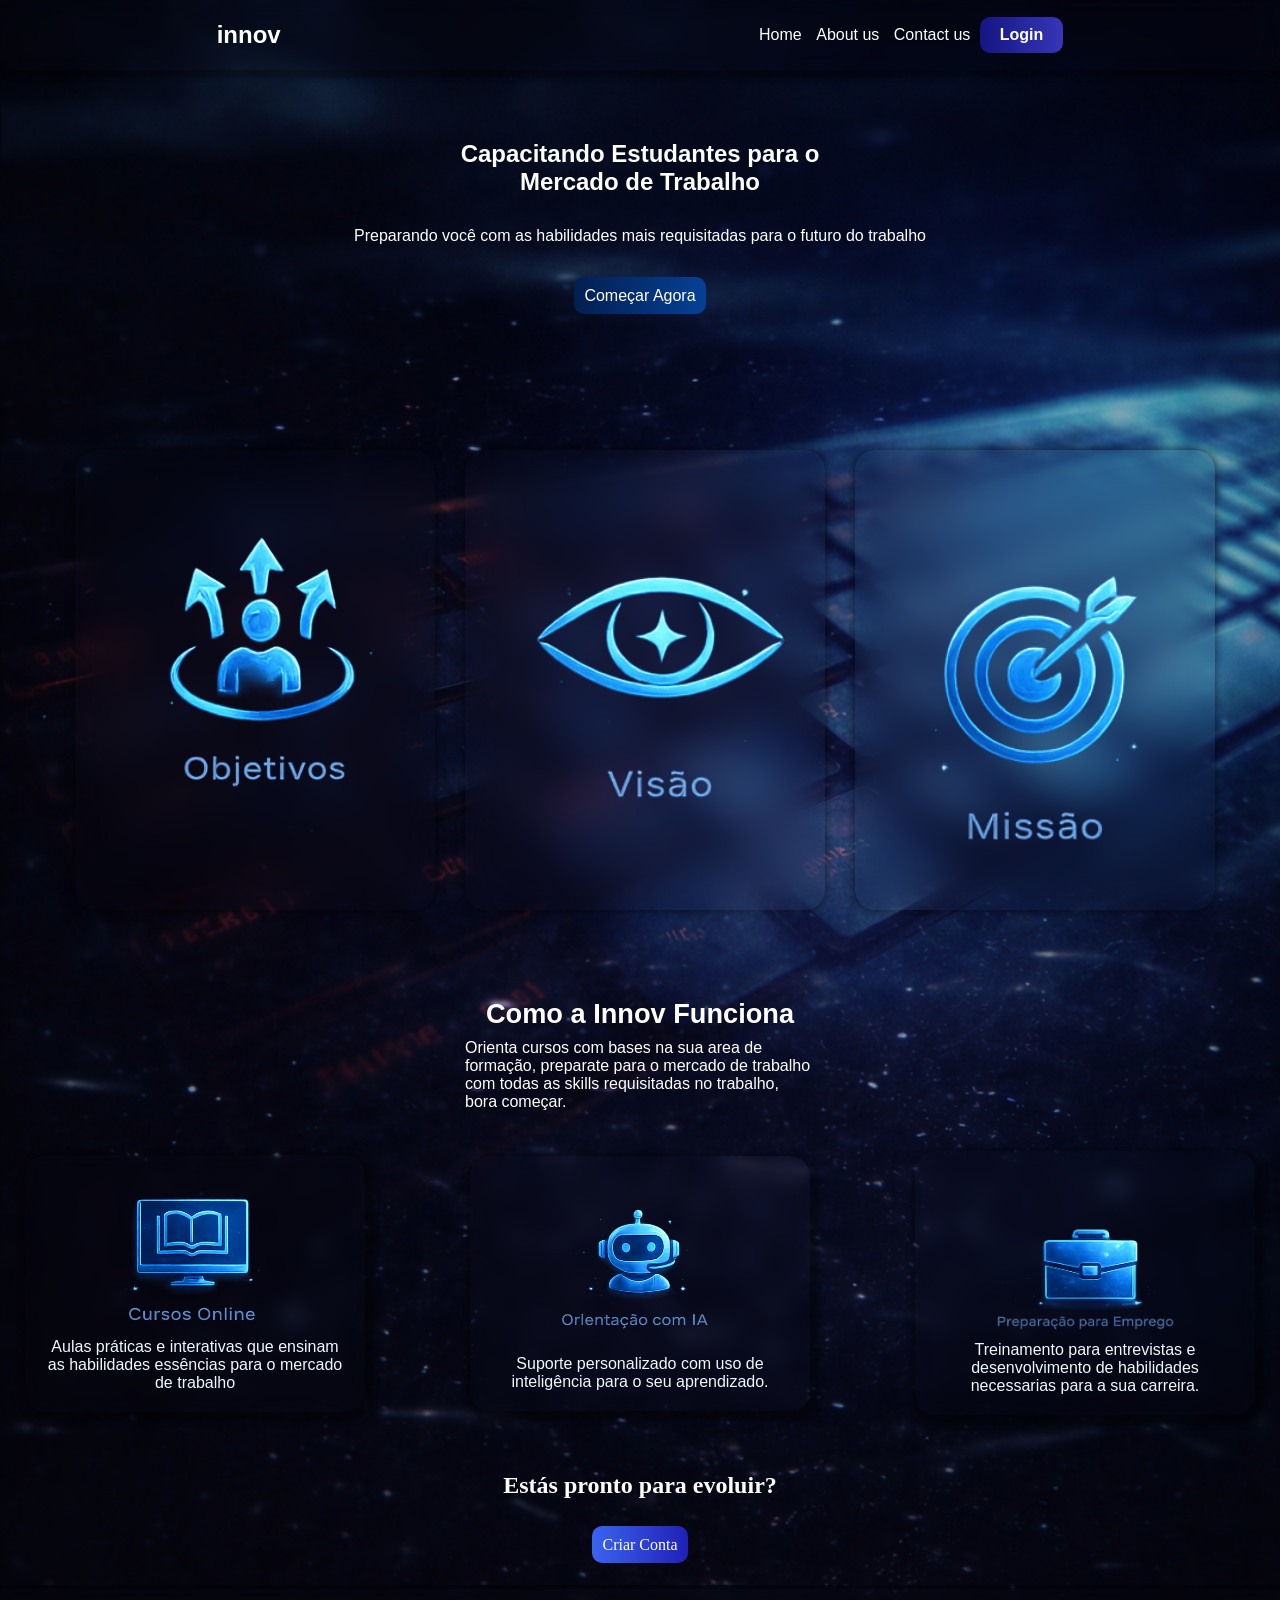
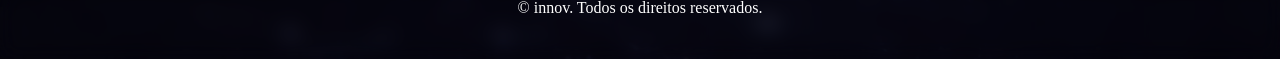
<file: index.html>
<!DOCTYPE html>
<html lang="pt">

<head>
    <meta charset="UTF-8">
    <meta name="viewport" content="width=device-width, initial-scale=1.0">
    <title>Innov</title>
    <link rel="stylesheet" href="estilo/style.css">
</head>
<body>
    <div class="interface">
        <header>
            <h2>innov</h2>
            <nav>
                <ul>
                    <li><a href="#incio" class="menu">Home</a></li>
                    <li><a href="" class="menu">About us</a></li>
                    <li><a href="" class="menu">Contact us</a></li>
                    <li><a href="login.html" id="log">Login</a></li>
                </ul>
            </nav>
        </header>
        <div class="container">
            <section class="wel " id="inicio">
                <h1>Capacitando Estudantes para o <br>Mercado de Trabalho</h1>
                <p>Preparando você com as habilidades mais requisitadas para o futuro do trabalho</p>
                <p><a href="sign_in.html" class="start">Começar Agora</a></p>
            </section>
        </div>
        <section class="secondsesseon">
            <div class="banner">
                <section class="flip-card">
                    <article class="frente">

                    </article>
                    <article class="tras">
                        <h2>Missão</h2>
                        <p>
                            Capacitar estudantes com cursos práticos e tecnologia avançada para garantir que estejam
                            preparadas para o mercado de ttrabalho.
                        </p>
                    </article>
                </section>
            </div>
            <div class="banner">
                <article class="flip-card">
                    <section class="frente" id="visao">

                    </section>
                    <section class="tras">
                        <h2>Visao</h2>
                        <p>Ser referencia em formação de estudantes para carreiras de tecnologias e inovação, conectando
                            talentos a mercados de trablho.</p>
                    </section>
                    </article>
            </div>
                     <div class="banner">
                <article class="flip-card">
                    <section class="frente" id="objectivo">

                    </section>
                    <section class="tras" >
                        <h2>Objetivos</h2>
                        <p>Desemvolver habilidades praticas, promore orientação personlaizada e facilitar inserção dos alunos no mercado de trabalho.</p>
                    </section>
              
                </article>
                     </div>
        </section>
        <aside  id="sectwo">
            <section class="third">
            <h2>Como a Innov Funciona</h2>
            <p>Orienta cursos com bases na sua area de formação, preparate para o mercado de trabalho com todas as skills requisitadas no trabalho, bora começar.</p>
            </section>


            <section class="card">
                <article class="course">
                    <img src="img/curso-online.png" alt="curso icon">
                    <p>Aulas práticas e interativas que ensinam as habilidades essências para o mercado de trabalho</p>
                </article>
                <article class="course">
                    <img src="img/orientacao.png" alt="orientacao icon" id="orien">
                    <p>
                        Suporte personalizado com uso de inteligência para o seu aprendizado.
                    </p>
                </article>
                <article class="course">
                    <img src="img/preparaemprego.png" alt="preparaemprego icon" id="empre">
                    <p>
                        Treinamento para entrevistas e desenvolvimento de habilidades necessarias para a sua carreira.
                    </p>

                </article>

            </section>
           
        </aside>
         <article class="end">
                <h2>Estás pronto para evoluir?</h2>
                <a href="sign_in.html" class="end2">Criar Conta</a>
            </article>
       <footer>
                <p>&copy; innov. Todos os direitos reservados.</p>
            </footer>
    </div>
    
</body>

</html>
</file>
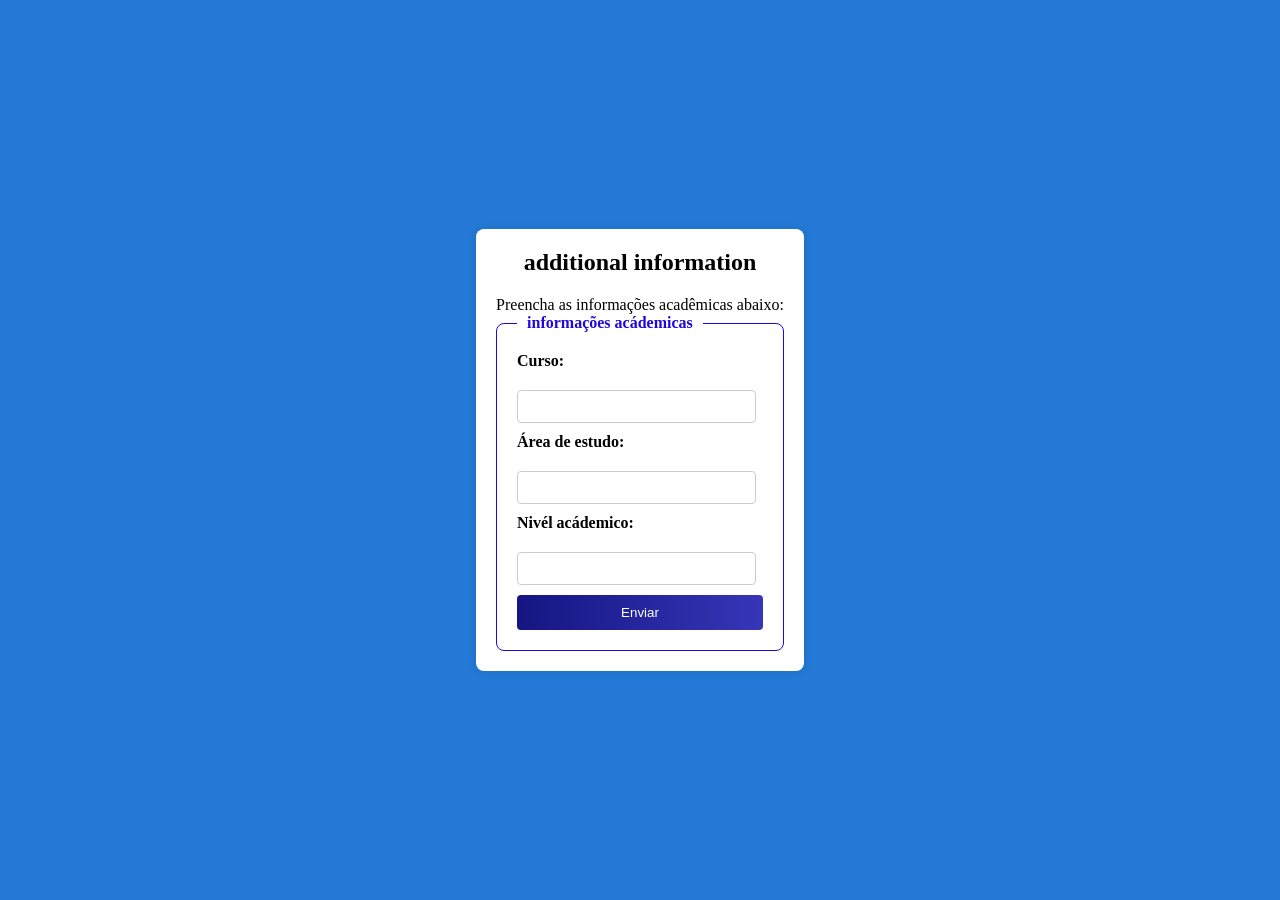
<file: addinfo.html>
<!DOCTYPE html>
<html lang="pt-br">
<head>
    <meta charset="UTF-8">
    <meta name="viewport" content="width=device-width, initial-scale=1.0">
    <title>informações adicionais</title>
    <link rel="stylesheet" href="estilo/addifo.css">
</head>
<body>
    <div class="layout">
        <div class="inform">
            <h2>additional information</h2>
            <p>Preencha as informações acadêmicas abaixo:</p>
            <form action="cadastra.php" method="post">
                <fieldset>
                    <legend>informações acádemicas</legend>

                    <label for="curso">Curso:</label><br>
                    <input type="text" id="curso" name="curso" required> <br>   
                    <label for="camp">Área de estudo:</label><br>
                    <input type="text" id="camp" name="camp" required><br>
                    <label for="level">Nivél acádemico:</label><br>
                    <input type="text" name="level" id="level" required><br>
                   <button type="submit">Enviar</button>
                </fieldset>
            </form>
        </div>
    </div>
</body>
</html>
</file>
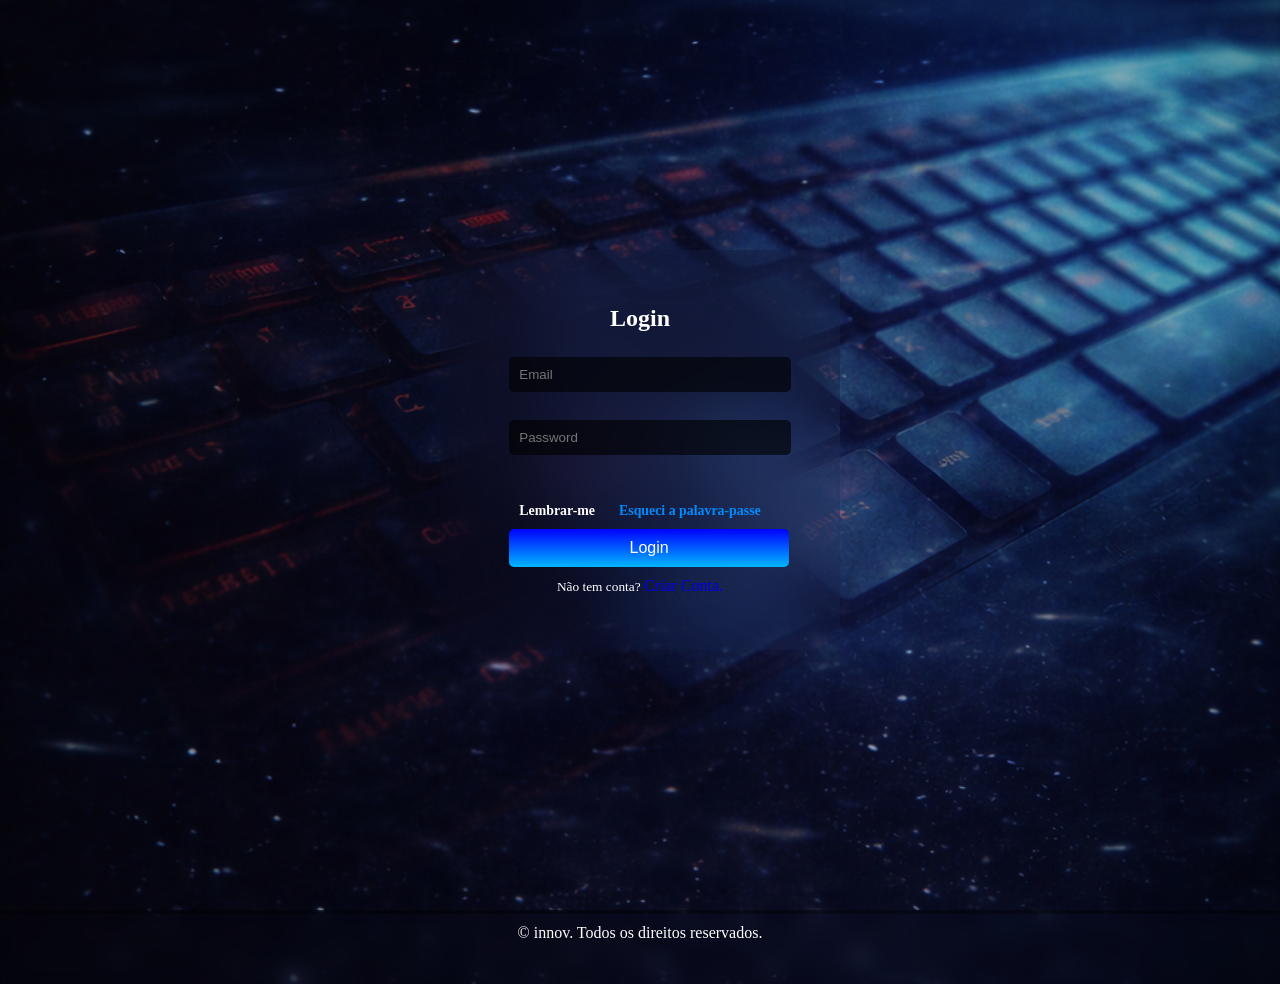
<file: login.html>
<!DOCTYPE html>
<html lang="pt-br">
<head>
    <meta charset="UTF-8">
    <meta name="viewport" content="width=device-width, initial-scale=1.0">
    <link rel="stylesheet" href="estilo/style.css">
    <link rel="stylesheet" href="estilo/login.css">
    <title>login</title>
</head>
<body >
    <div class="bg">
        <div class="drop">
            <section>
                <form  id="loginForm" method="post">
                    <h1>Login</h1>
        
                    <input type="email" id="username" name="email" required placeholder="Email"><br><br>
        
                    <input type="password" id="password" name="pass" required placeholder="Password"><br><br>
                     <div id="mensagem"></div><br>
                    <p class="line"><a href="###">Lembrar-me</a></p> <p class="line"><a href="###" id="forget">Esqueci a palavra-passe</a></p> <br>
                    <button type="submit" value="Login">Login</button>
                    <p class="acount">Não tem conta? <a href="sign_in.html">Criar Conta.</a></p>
                </form>
               

             </section>
              <div id="mensagem"></div>
            <script>
        const form = document.getElementById("loginForm");
        const mensagemDiv = document.getElementById("mensagem");

        form.addEventListener("submit", function(e) {
            e.preventDefault();
            const formData = new FormData(form);

            fetch("php/login.php", {
                method: "POST",
                body: formData
            })
            .then(response => response.json())
            .then(data => {
                if(data.sucesso){
                    mensagemDiv.innerHTML = "<p style='color:green;'>"+data.mensagem+"</p>";
                    // Redireciona para a página protegida
                    setTimeout(() => {
                        window.location.href = "php/addinfo.php?id=" + data.id_usuario;
                    }, 1000);
                } else {
                    mensagemDiv.innerHTML = "<p style='color:red;'>"+data.mensagem+"</p>";
                }
            })
            .catch(err => {
                mensagemDiv.innerHTML = "<p style='color:red;'>Erro no servidor.</p>";
                console.log(err);
            });
        });
    </script>
          
        </div>
         <footer>
                <p>&copy; innov. Todos os direitos reservados.</p>
            </footer>
    </div>
</body>
</html>
</file>
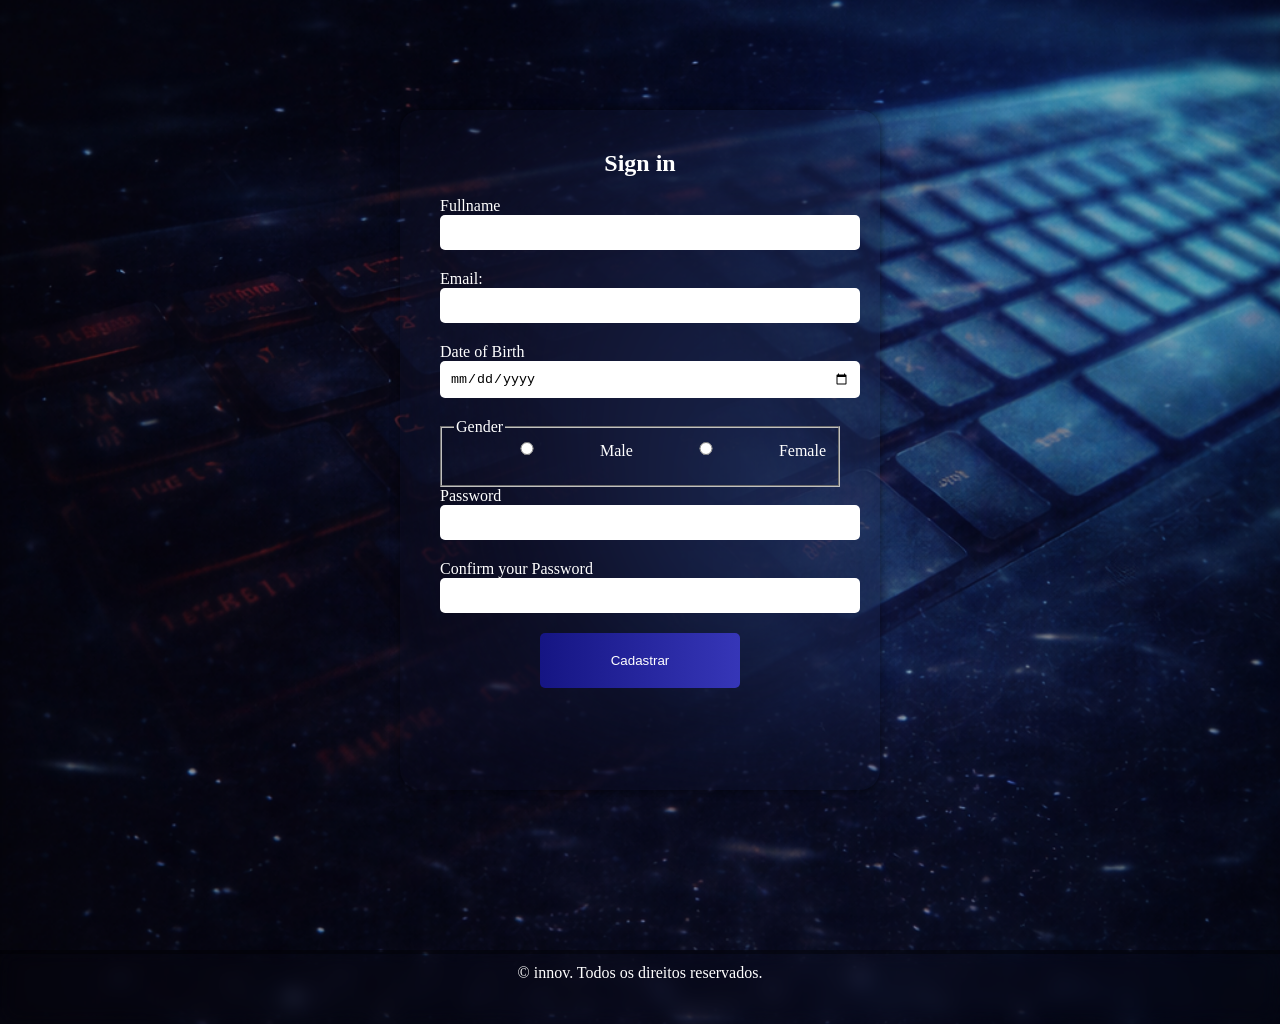
<file: sign_in.html>
<!DOCTYPE html>
<html lang="pt-br">
<head>
    <meta charset="UTF-8">
    <meta name="viewport" content="width=device-width, initial-scale=1.0">
    <link rel="stylesheet" href="estilo/style.css">
    <link rel="stylesheet" href="estilo/signin.css">
    <title>Sign in</title>
</head>

<body>
<div class="interface">

    <div class="sign">
        <section class="fm">
            <h2>Sign in</h2>

        
            <form id="formCadastro">

                <label>Fullname</label><br>
                <input type="text" name="fullname" required><br>

                <label>Email:</label><br>
                <input type="email" name="email" required><br>

                <label>Date of Birth</label><br>
                <input type="date" name="birthday"><br>

                <fieldset>
                    <legend>Gender</legend>
                    <input type="radio" name="gender" value="male" required> Male
                    <input type="radio" name="gender" value="female" required> Female
                </fieldset>

                <label>Password</label><br>
                <input type="password" name="pass" required><br>

                <label>Confirm your Password</label><br>
                <input type="password" name="confirm_password" required><br>
                 <div id="mensagem"></div>
                <button type="submit" class="btn">Cadastrar</button>
            </form>

           

        </section>
    </div>

    <footer>
        <p>&copy; innov. Todos os direitos reservados.</p>
    </footer>

</div>

<script>
const form = document.getElementById("formCadastro");
const mensagemDiv = document.getElementById("mensagem");

form.addEventListener("submit", function (e) {
    e.preventDefault();

    const formData = new FormData(form);

    const pass = formData.get("pass");
    const confirm = formData.get("confirm_password");

    if (pass !== confirm) {
        mensagemDiv.innerHTML = "<p style='color:red;'>As senhas não coincidem!</p>";
        return;
    }

    fetch("php/saved.php", {
        method: "POST",
        body: formData
    })
    .then(response => {
        return response.json();   
    })
    .then(data => {

        if (data.sucesso) {
            mensagemDiv.innerHTML = "<p style='color:green;'>" + data.mensagem + "</p>";

            setTimeout(() => {
                window.location.href = "php/addinfo.php?id=" + data.id_usuario;
            }, 1000);

        } else {
            mensagemDiv.innerHTML = "<p style='color:red;'>" + data.mensagem + "</p>";
        }

    })
    .catch(error => {
        console.log("Erro real:", error);
        mensagemDiv.innerHTML = "<p style='color:red;'>Erro no servidor.</p>";
    });
});
</script>
</body>
</html>
</file>
<file: estilo/style.css>
*{
    margin: 0;
}



.interface{
    background-image: url(../img/bg.png) ;
    width: 100%;
    height: 100%;
    background-size: cover;
    background-position: 50% 50%;
    background-repeat: no-repeat;
   
}
header{
    display: flex;
    justify-content: space-around;
    align-items: center;
    box-shadow: 1px 3px 4px 5px rgba(0, 0, 0, 0.288);
    color: white;
    height: 70px;
    width: 100%;
    font-family: Arial, Helvetica, sans-serif;
   margin-bottom: 50px;
   backdrop-filter: blur(10px);
}

nav ul li{
    display: inline-block;
    
}
li a{
    text-decoration: none;
    color: white;
    padding: 5px;
    transition: all ease-in-out 0.6s;
}

.menu:hover{
    border-bottom: 2px solid rgb(231, 231, 233);
    border-radius: 10px;
}

#log {
    display: inline-block;
    cursor: pointer;
    padding: 9px 20px;
    border-radius: 10px;
    color: white;
    font-weight: bold;

    background: linear-gradient(270deg, rgb(21, 21, 131), rgb(87, 87, 236), rgb(21, 21, 131));
    background-size: 400% 400%;

    animation: gradientMove 4s ease infinite;
    transition: transform 0.3s ease;
}

#log:hover {
    transform: scale(1.1);
}

/* Animação */
@keyframes gradientMove {
    0% {
        background-position: 0% 50%;
    }
    50% {
        background-position: 100% 50%;
    }
    100% {
        background-position: 0% 50%;
    }
}


/*area*/
.container{
    display: flex;
    justify-content: center;
    color: white;
    font-family: Arial, Helvetica, sans-serif;
    gap: 50em;
    
}
.wel{
    margin-top: 20px;
    width: 600px;
    height: 300px;
    text-align: center;
    
}

.wel p{
    line-height: 5em;
}
.start{
    position: relative;
    top: -20px;
    color: white;
    text-decoration: none;
   background: linear-gradient(270deg, rgb(21, 21, 131), rgb(9, 98, 214), rgb(3, 31, 82));
    background-size: 400% 400%;
    padding: 10px;
    border-radius: 10px ;
    transition: 1s ;
    animation: gradientMove 4s ease infinite;
}

.start:hover{
    background-position: right center;
}
/*Flip*/

.secondsesseon{
display: flex;
justify-content: center;
align-items: center;
gap: 20px;
flex-direction: row-reverse;
flex-wrap: wrap;
}
.banner{
    position: relative;
    width: 350px;
    height: 450px;
    padding: 10px;
    
}

.banner:hover .flip-card{
    transform: rotateY(180deg);
}

.flip-card{
    position: relative;
    width: 100%;
    height: 100%;
    cursor: pointer;
    transform-style: preserve-3d;
    transition: .5s;
}

.frente, .tras{
    position: absolute;
    width: 100%;
    height: 100%;
    border-radius: 20px;
    box-shadow: 0px 0px 10px #0000009d;
    padding: 5px;
    backface-visibility: hidden;
}
.frente{
    background-image: url(../img/missao.png);
    background-color: transparent;
    backdrop-filter: blur(20px);
    background-size: cover;
    display: flex;
    justify-content: center;
    align-items: center;
   
}
.tras{
    background-color:rgba(255, 255, 255, 0.384);
    transform: rotateY(180deg);
    display: flex;
    flex-flow: column ;
    justify-content: center;
    align-items: center;
    
}
#visao{
    background-image: url(../img/visao.png);
    background-position: 50% 50%;
}
#objectivo{
    background-image: url(../img/objectivos.png);
}
/*third section*/
#sectwo{

display: flex;
align-items:center ;
justify-content: space-around;
font-family: Arial, Helvetica, sans-serif;
margin-top: 5em;
flex-flow: column wrap;
width: 100%;

}

.third{
    width: 350px;
    color: white;
    
   
}
.third h2{
    font-size: 1.7em;
line-height: 1.8em;
text-align: center ;

}
/*fourth section*/

.card{
    color: aliceblue;
    width: 100vw;
    display: flex;
    justify-content: space-evenly;
    align-items: center;
    flex-flow: row wrap;
    gap: 5em;
    

}

.course{
    display: flex;
    flex-flow: column wrap;
    align-items: center;
    padding: 20px ;
    text-align: center;
    box-shadow: 3px 4px 5px 6px rgba(0, 0, 0, 0.37);
    background-color: transparent;
    backdrop-filter: blur(10px);
    margin-top: 40px;
    border-radius: 20px;
    width: 300px;
    transition: transform 0.3s ease;
   
}

.course:hover{
    transform: scale(1.1);
}

.card img{
    width: 140px;
   
}

#orien{
    width: 200px;
}

#empre{
    width: 200px;
    margin: 10px;
}

.end{
    color: white;
    margin-top: 40px;
    text-align: center;
    line-height: 60px;
    margin-left: auto;
    margin-right: auto;
   width: 100%;
}
.end2{
  
    text-decoration: none;
     background-image:linear-gradient(to left, rgb(32, 32, 182), rgb(58, 100, 240));
     padding: 10px;
     color: white;
     margin: 10px;
     border-radius: 10px;
}

footer{
    height: 50px;
    border-top: 4px solid rgba(0, 0, 0, 0.349);
    backdrop-filter: blur(10px);
    padding: 10px;
    color: white;
    text-align: center;
    margin-top: 10px;
}
</file>
<file: estilo/addifo.css>
*{
    margin: 0;
    padding: 0
}

.layout{
    display: flex;
    justify-content: center;
    align-items: center;
    height: 100vh;
    background-color: #2379D5;
}

.inform{
    background-color: #fff;
    padding: 20px;
    border-radius: 8px;
    box-shadow: 0 0 10px rgba(0, 0, 0, 0.1);
   
    
}
.inform h2{
    text-align: center;
    margin-bottom: 20px;
}
.inform label{
    display: block;
    margin-bottom: 2px;
    font-weight: bold;
}
.inform fieldset{
    border: 1px solid #1e08e0;
    padding: 20px;
    border-radius: 8px;
}


.inform fieldset legend{
    padding: 0 10px;
    font-weight: bold;
    color: #1e08e0;
}
.inform input{
    width: 90%;
    padding: 8px;
    margin-bottom: 10px;
    border: 1px solid #ccc;
    border-radius: 4px;
}

button{
    width: 100%;
    padding: 10px;
   background: linear-gradient(270deg, rgb(21, 21, 131), rgb(87, 87, 236), rgb(21, 21, 131));
    background-size: 400% 400%;
    animation: gradientMove 4s ease infinite;
    color: #fff;
    border: none;
    border-radius: 4px;
    cursor: pointer;
}

@keyframes gradientMove {
    0% {
        background-position: 0% 50%;
    }
    50% {
        background-position: 100% 50%;
    }
    100% {
        background-position: 0% 50%;
    }
}
</file>
<file: estilo/login.css>
.bg{
     background-image: url(../img/bg.png) ;
    width: 100%;
    height: 100%;
    background-size: cover;
    background-position: 50% 50%;
    background-repeat: no-repeat;
}

.drop{
    height: 100vh;
    display: flex;
    justify-content: center;
    align-items: center;
    flex-direction: column;
}

section{
    width: 400px;
    height: 400px;
    backdrop-filter: blur(40px);
    border-radius: 20px;
    display: flex;
    justify-content: center;
    align-items: center;
    color: white;
 
}

h1{
    text-align: center;
    margin-bottom: 25px;
    text-shadow: 3px 4px 5px 2px rgba(0, 0, 0, 0.753);
}

input{
    width: 100%;
    padding: 10px;
    margin-bottom: 10px;
    border: none;
    border-radius: 5px;
    background-color: rgba(0, 0, 0, 0.623);
    color: white;
    
}

input:focus{
    background-color: rgba(0, 204, 255, 0.158);
    outline: none;
}

.line{
   display: inline;
   font-size: 10.4pt;
   text-align: center;
  margin: 10px;
    
}

.line a{
    color: white;
    text-decoration: none;
    font-weight: bold;
}

#forget{
    color: rgb(0, 140, 255);
}

button{
    background-image: linear-gradient(to top, rgb(0, 183, 255) , blue);
    border: none;
    width: 107%;
    padding: 10px;
    border-radius: 5px;
    margin-top: 10px;
    color: white;
    font-size: 12pt;
    cursor: pointer;
    
}

.acount{
    text-align: center;
    margin-top: 10px;
    font-size: 10pt;
}

.acount a{
    text-decoration: none;
    font-size: 12pt;
}

.acount a:focus{
    color: rgba(0, 255, 255, 0.623);
}
</file>
<file: estilo/signin.css>
.sign{
    height: 100vh;
    display: flex;
    justify-content: center;
    align-items: center;
}

.fm{
    color: white;
   
    width: 400px;
    height: 600px;
    box-shadow: 0px 0px 10px 0px rgba(0,0,0,0.5);
    backdrop-filter: blur(100px);
    border-radius: 20px;
    padding: 40px;
    
}

.fm h2{
    text-align: center;
    margin-bottom: 20px;
}

.fm input{  
  
    width: 100%;
    padding: 10px;
    margin-bottom: 20px;
    border: none;
    border-radius: 5px;
    
}

.fm fieldset{
    display: flex;
    justify-content: space-around;
}
.btn{
    width: 200px;
    padding: 20px;
    border: none;
    border-radius: 5px;
    background: linear-gradient(270deg, rgb(21, 21, 131), rgb(87, 87, 236), rgb(21, 21, 131));
    background-size: 400% 400%;
    animation: gradientMove 4s ease infinite;
    text-align: center;
    color: white;
    cursor: pointer;
    margin-left: 100px;
    margin-right: auto;
}

/* Animação */
@keyframes gradientMove {
    0% {
        background-position: 0% 50%;
    }
    50% {
        background-position: 100% 50%;
    }
    100% {
        background-position: 0% 50%;
    }
}


footer{
    margin-top: 50px;
}
</file>
